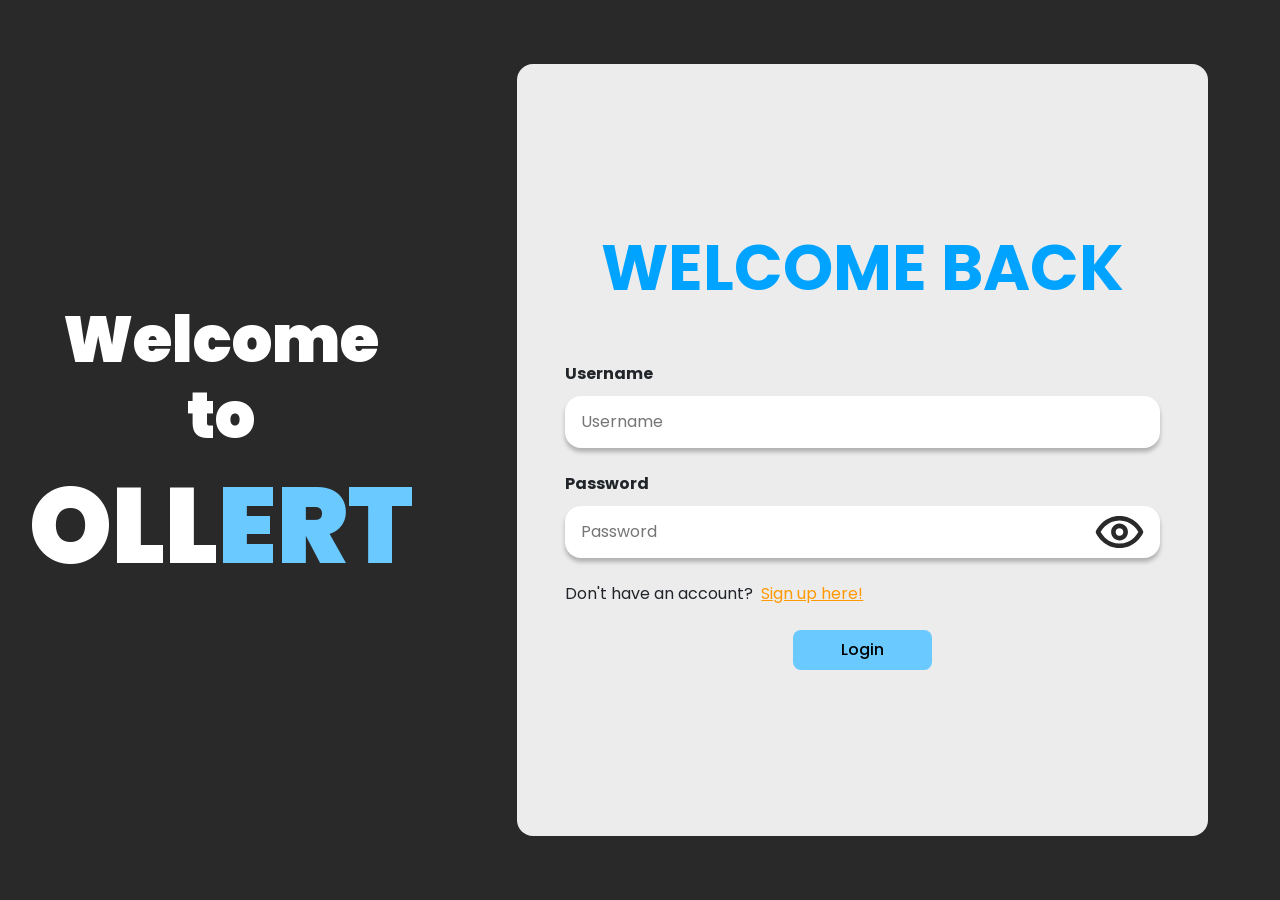
<file: login/login.html>
<!DOCTYPE html>
<html lang="en">
  <head>
    <meta charset="UTF-8" />
    <meta name="viewport" content="width=device-width, initial-scale=1.0" />
    <title>Ollert - Login</title>
    <link rel="preconnect" href="https://fonts.googleapis.com" />
    <link rel="preconnect" href="https://fonts.gstatic.com" />
    <link
      href="https://fonts.googleapis.com/css2?family=Poppins:wght@400;500;700;900&display=swap"
      rel="stylesheet"
    />
    <link
      href="https://cdn.jsdelivr.net/npm/bootstrap@5.3.2/dist/css/bootstrap.min.css"
      rel="stylesheet"
      integrity="sha384-T3c6CoIi6uLrA9TneNEoa7RxnatzjcDSCmG1MXxSR1GAsXEV/Dwwykc2MPK8M2HN"
      crossorigin="anonymous"
    />
    <link rel="stylesheet" href="login.css" />
  </head>

  <body>
    <div class="container-fluid login__wrapper px-5">
      <div
        class="row gx-5 w-100 h-100 align-items-center justify-content-between"
      >
        <div class="login__label col-4 d-none d-xl-block text-center">
          <h1>Welcome to</h1>
          <span class="d-flex align-items-center justify-content-center">
            <h1>OLL</h1>
            <h1 style="color: #6ac9ff">ERT</h1>
          </span>
        </div>
        <div
          class="form__login h-100 col-7 rounded-4 p-5 mx-auto mx-xl-0 d-flex flex-column justify-content-center overflow-auto"
        >
          <h2 class="form__login-title text-center fw-bolder">WELCOME BACK</h2>
          <form class="mt-5" onSubmit="handleLoginSubmit(event)">
            <div class="input__group">
              <label for="username" class="d-block">Username</label>
              <input type="text" id="username" placeholder="Username" />
            </div>
            <div class="input__group mt-4">
              <label for="password" class="d-block">Password</label>
              <span class="position-relative">
                <input type="password" id="password" placeholder="Password" />
                <span
                  class="toggle__password position-absolute end-0 me-3 bg-white"
                  style="top: 50%; transform: translateY(-50%); cursor: pointer"
                  onClick="handleTogglePassword(event)"
                >
                  <img src="../assets/images/ph_eye-bold.svg" />
                </span>
              </span>
            </div>
            <div class="d-flex mt-4">
              <span>Don't have an account?</span>
              <a href="../signup/signup.html" class="d-inline-block ms-2"
                >Sign up here!</a
              >
            </div>
            <div class="d-flex justify-content-center">
              <button
                type="submit"
                class="login__btn rounded-3 px-5 py-2 fw-medium mt-4"
              >
                Login
              </button>
            </div>
          </form>
        </div>
      </div>
    </div>
    <script src="./login.js"></script>
  </body>
</html>
</file>
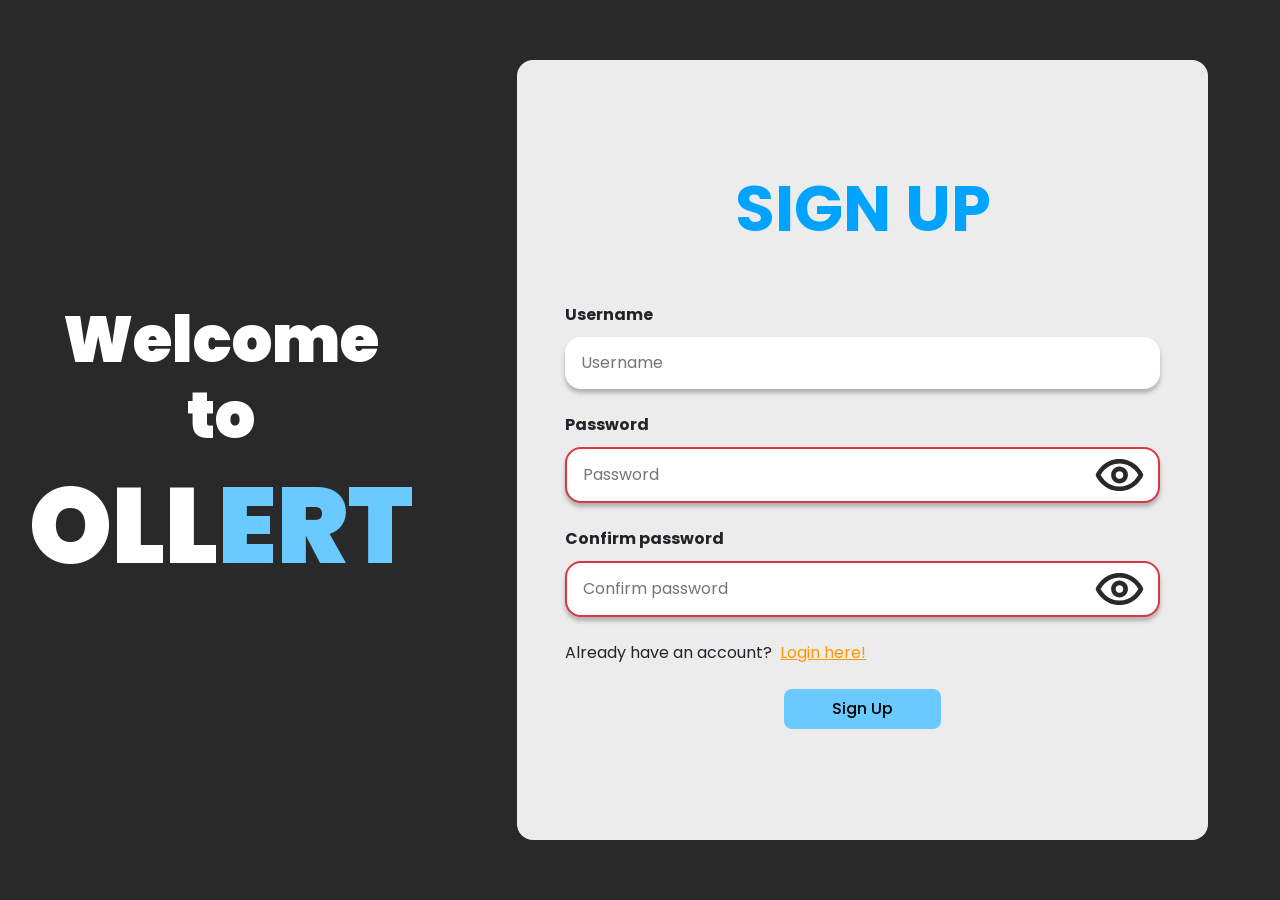
<file: signup/signup.html>
<!DOCTYPE html>
<html lang="en">
  <head>
    <meta charset="UTF-8" />
    <meta name="viewport" content="width=device-width, initial-scale=1.0" />
    <title>Ollert - Sign Up</title>
    <link rel="preconnect" href="https://fonts.googleapis.com" />
    <link rel="preconnect" href="https://fonts.gstatic.com" />
    <link
      href="https://fonts.googleapis.com/css2?family=Poppins:wght@400;500;700;900&display=swap"
      rel="stylesheet"
    />
    <link
      href="https://cdn.jsdelivr.net/npm/bootstrap@5.3.2/dist/css/bootstrap.min.css"
      rel="stylesheet"
      integrity="sha384-T3c6CoIi6uLrA9TneNEoa7RxnatzjcDSCmG1MXxSR1GAsXEV/Dwwykc2MPK8M2HN"
      crossorigin="anonymous"
    />
    <link rel="stylesheet" href="signup.css" />
  </head>

  <body>
    <div class="container-fluid signup__wrapper px-5">
      <div
        class="row gx-5 w-100 h-100 align-items-center justify-content-between"
      >
        <div class="signup__label col-4 d-none d-xl-block text-center">
          <h1>Welcome to</h1>
          <span class="d-flex align-items-center justify-content-center">
            <h1>OLL</h1>
            <h1 style="color: #6ac9ff">ERT</h1>
          </span>
        </div>
        <div
          class="form__signup h-100 col-7 rounded-4 py-4 px-5 mx-xl-0 d-flex flex-column justify-content-center overflow-auto"
        >
          <h2 class="form__signup-title text-center fw-bolder">SIGN UP</h2>
          <form
            id="signup__form"
            class="mt-5"
            onSubmit="handleSignUpSubmit(event)"
          >
            <div class="input__group">
              <label for="username" class="d-block">Username</label>
              <input
                type="text"
                id="username"
                name="username"
                placeholder="Username"
              />
            </div>
            <div class="input__group mt-4">
              <label for="password" class="d-block">Password</label>
              <span class="position-relative">
                <input
                  type="password"
                  id="password"
                  name="password"
                  class="border border-2 border-danger"
                  placeholder="Password"
                />
                <span
                  class="toggle__password position-absolute end-0 me-3 bg-white"
                  style="top: 50%; transform: translateY(-50%); cursor: pointer"
                  onClick="handleTogglePassword(event, 'password')"
                >
                  <img src="../assets/images/ph_eye-bold.svg" />
                </span>
              </span>
            </div>
            <div class="input__group mt-4">
              <label for="password" class="d-block">Confirm password</label>
              <span class="position-relative">
                <input
                  type="password"
                  id="confirm-password"
                  name="confirm-password"
                  class="border border-2 border-danger"
                  placeholder="Confirm password"
                />
                <span
                  class="toggle__password position-absolute end-0 me-3 bg-white"
                  style="top: 50%; transform: translateY(-50%); cursor: pointer"
                  onClick="handleTogglePassword(event, 'confirm-password')"
                >
                  <img src="../assets/images/ph_eye-bold.svg" />
                </span>
              </span>
            </div>
            <div class="d-flex mt-4">
              <span>Already have an account?</span>
              <a href="../login/login.html" class="d-inline-block ms-2"
                >Login here!</a
              >
            </div>
            <div class="d-flex justify-content-center">
              <button
                type="submit"
                class="signup__btn rounded-3 px-5 py-2 fw-medium mt-4"
              >
                Sign Up
              </button>
            </div>
          </form>
        </div>
      </div>
    </div>
    <script src="./signup.js"></script>
  </body>
</html>
</file>
<file: login/login.css>
@import url(../index.css);

.login__wrapper {
  height: 100vh;
  padding: 64px 0;
  background-color: #292929;
}

.login__wrapper .login__label h1 {
  font-size: 64px;
  font-weight: 900;
  color: #fff;
}

.login__wrapper .login__label span h1 {
  font-size: 106px;
}

.login__wrapper .form__login {
  background: #ececec;
}

.login__wrapper .form__login-title {
  color: #00a3ff;
  font-size: 64px;
}

.login__wrapper .form__login a {
  color: #ff9901;
}

.form__login::-webkit-scrollbar {
  display: none;
}

.form__login .login__btn {
  outline: none;
  border: none;
  background: #6ac9ff;
}
</file>
<file: signup/signup.css>
@import url(../index.css);

.signup__wrapper {
  height: 100vh;
  padding: 60px 0;
  background-color: #292929;
}

.signup__wrapper .signup__label h1 {
  font-size: 64px;
  font-weight: 900;
  color: #fff;
}

.signup__wrapper .signup__label span h1 {
  font-size: 106px;
}

.signup__wrapper .form__signup {
  background: #ececec;
}

.signup__wrapper .form__signup-title {
  color: #00a3ff;
  font-size: 64px;
}

.signup__wrapper .form__signup a {
  color: #ff9901;
}

.form__signup::-webkit-scrollbar {
  display: none;
}

.form__signup .signup__btn {
  outline: none;
  border: none;
  background: #6ac9ff;
}
</file>
